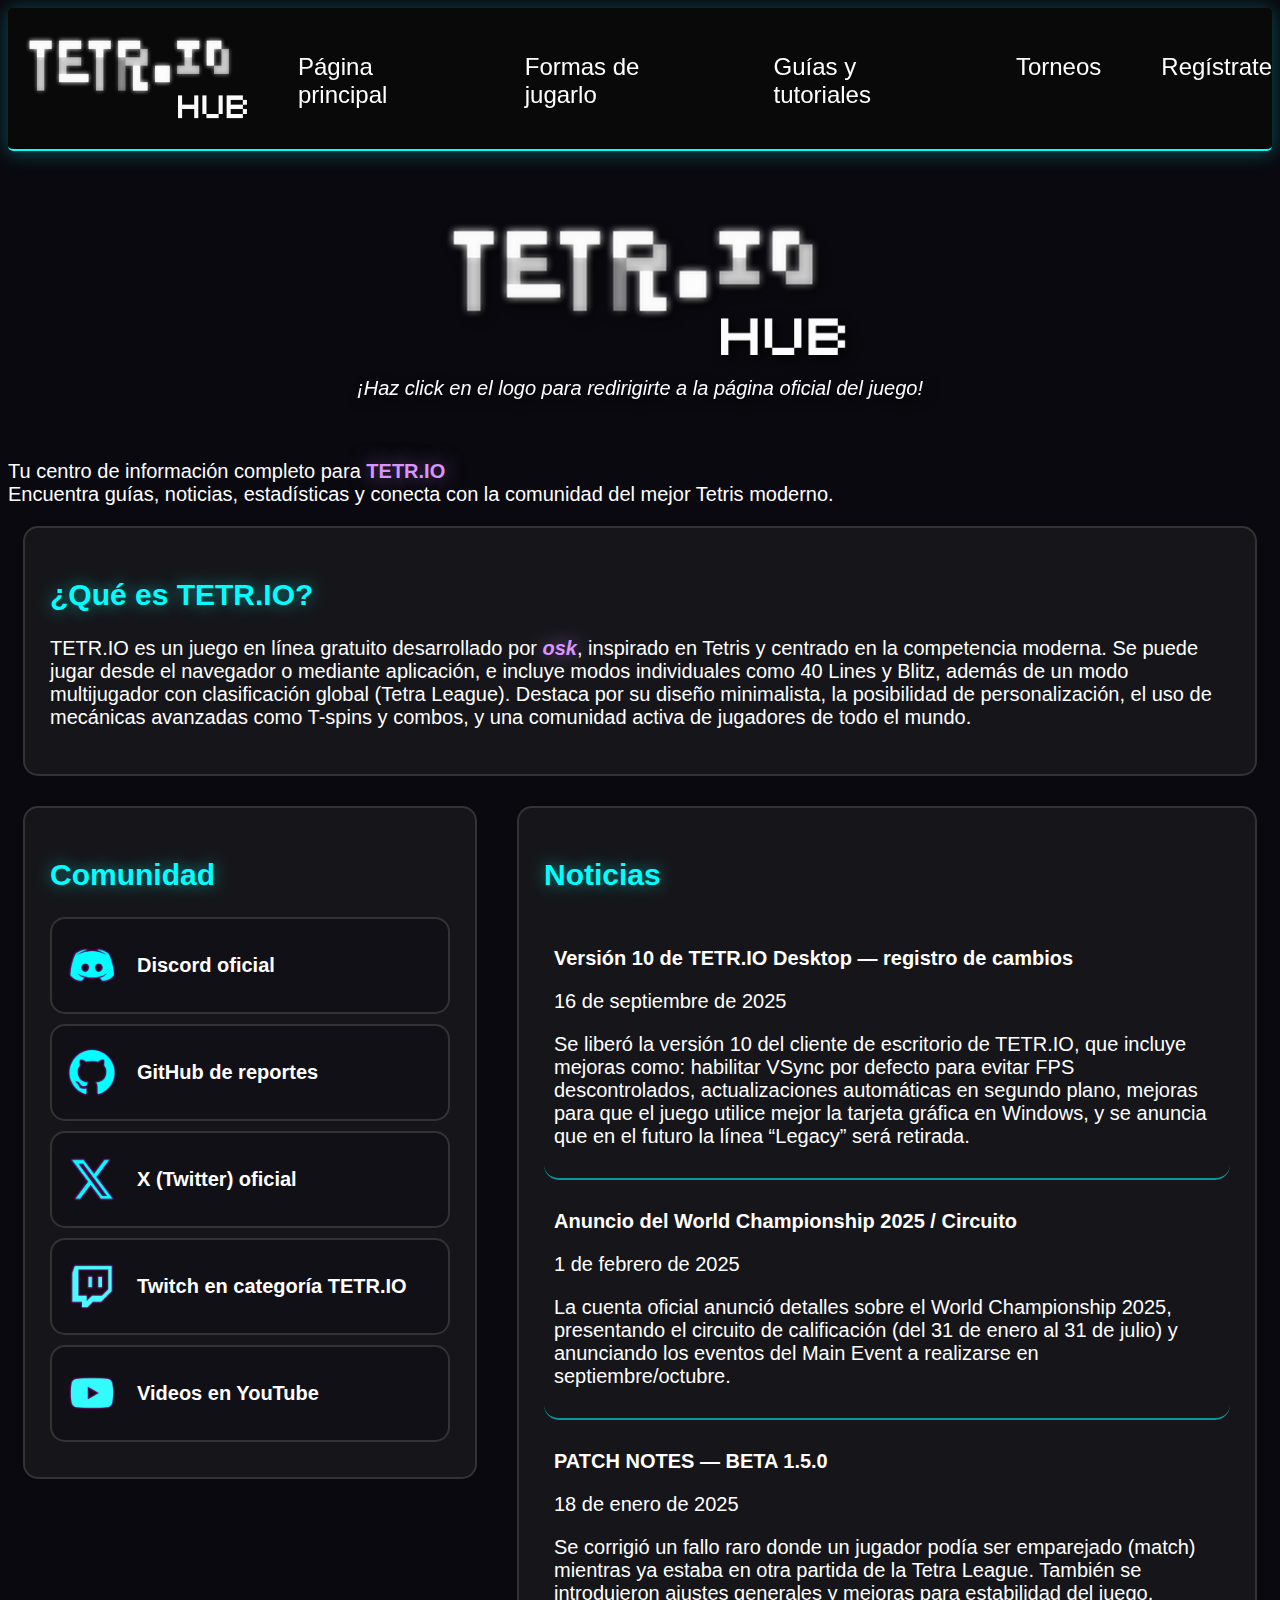
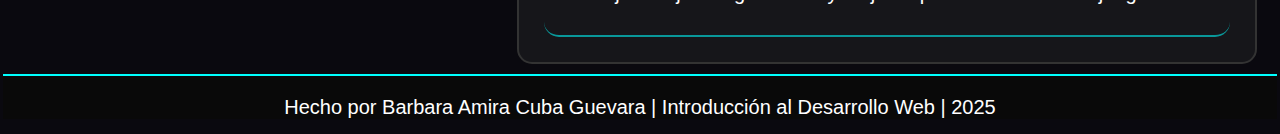
<file: index.html>
<!DOCTYPE html>
<head>
    <title>Tetr.io Hub</title>
    <link rel="stylesheet" href="styles.css">
    <link rel="stylesheet" href="fonts.css">
</head>
<body>
    <!-- Inicio de la página -->
    <header>
        <!-- Índice de la página -->
        <nav class = "nav">
            <img src="imgs/logo.png" alt="Logo de Tetr.io" width="250">
            <ul>
                <li><a href="index.html">Página principal</a></li>
                <li><a href="tiposJuego.html">Formas de jugarlo</a></li>
                <li><a href="guias.html">Guías y tutoriales</a></li>
                <li><a href="torneos.html">Torneos</a></li>
                <li><a href="registro.html">Regístrate</a></li>
            </ul>
        </nav> 
        <section class="tituloPrincipal">
            <figure id="logo">
                <a href="https://tetr.io" target="_blank"><img src="imgs/logo.png" alt="Logo de Tetr.io" width="450"></a>
                <figcaption><i>¡Haz click en el logo para redirigirte a la página oficial del juego!</i></figcaption>
            </figure>
            <p>Tu centro de información completo para <strong>TETR.IO</strong><br> Encuentra guías, noticias, estadísticas y conecta con la comunidad del mejor Tetris moderno.</p>
        </section>
    </header>
    <main>
        <article id="concepto">
            <h2>¿Qué es TETR.IO?</h2>
            <p>TETR.IO es un juego en línea gratuito desarrollado por <em><a href="https://osk.sh" class="strongLink"><strong>osk</strong></a></em>, inspirado en Tetris y centrado en la competencia moderna. Se puede jugar desde el navegador o mediante aplicación, e incluye modos individuales como 40 Lines y Blitz, además de un modo multijugador con clasificación global (Tetra League). Destaca por su diseño minimalista, la posibilidad de personalización, el uso de mecánicas avanzadas como T-spins y combos, y una comunidad activa de jugadores de todo el mundo.</p>
        </article>
        <section class="fila">
            <article class="contenedor">
                <h2>Comunidad</h2>
                <a href="https://discord.com/invite/tetrio"><div class="redSocial">
                    <img src="imgs/redes_logos/discord.png" alt="Logo de Discord" class="logos">
                    <h3>Discord oficial</h3>
                </div></a>
                <a href="https://github.com/tetrio/issues"><div class="redSocial">
                    <img src="imgs/redes_logos/github.png" alt="Logo de GitHub" class="logos">
                    <h3>GitHub de reportes</h3>
                </div></a>
                <a href="https://x.com/tetriogame"><div class="redSocial">
                    <img src="imgs/redes_logos/x.png" alt="Logo de X" class="logos">
                    <h3>X (Twitter) oficial</h3>
                </div></a>
                <a href="https://www.twitch.tv/directory/category/tetr-io"><div class="redSocial">
                    <img src="imgs/redes_logos/twitch.png" alt="Logo de Twitch" class="logos">
                    <h3>Twitch en categoría TETR.IO</h3>
                </div></a>
                <a href="https://m.youtube.com/results?sp=mAEA&search_query=Tetr.io"><div class="redSocial">
                    <img src="imgs/redes_logos/youtube.png" alt="Logo de YouTube" class="logos">
                    <h3>Videos en YouTube</h3>
                </div></a>
            </article>
            <article class="contenedor">
                <h2>Noticias</h2>
                <div class="noticias">
                    <h3>Versión 10 de TETR.IO Desktop — registro de cambios</h3>
                    <time>16 de septiembre de 2025</time>
                    <p>Se liberó la versión 10 del cliente de escritorio de TETR.IO, que incluye mejoras como: habilitar VSync por defecto para evitar FPS descontrolados, actualizaciones automáticas en segundo plano, mejoras para que el juego utilice mejor la tarjeta gráfica en Windows, y se anuncia que en el futuro la línea “Legacy” será retirada.</p>
                </div>
                <div class="noticias">
                    <h3>Anuncio del World Championship 2025 / Circuito</h3>
                    <time>1 de febrero de 2025</time>
                    <p>La cuenta oficial anunció detalles sobre el World Championship 2025, presentando el circuito de calificación (del 31 de enero al 31 de julio) y anunciando los eventos del Main Event a realizarse en septiembre/octubre.</p>
                </div>
                <div class="noticias">
                    <h3>PATCH NOTES — BETA 1.5.0</h3>
                    <time>18 de enero de 2025</time>
                    <p>Se corrigió un fallo raro donde un jugador podía ser emparejado (match) mientras ya estaba en otra partida de la Tetra League. También se introdujeron ajustes generales y mejoras para estabilidad del juego.</p>
                </div>
            </article>
        </section>
    </main>
    <!-- Pie de página -->
    <footer>
        <p>Hecho por Barbara Amira Cuba Guevara | Introducción al Desarrollo Web | 2025</p>
    </footer>
</body>
</html>
</file>
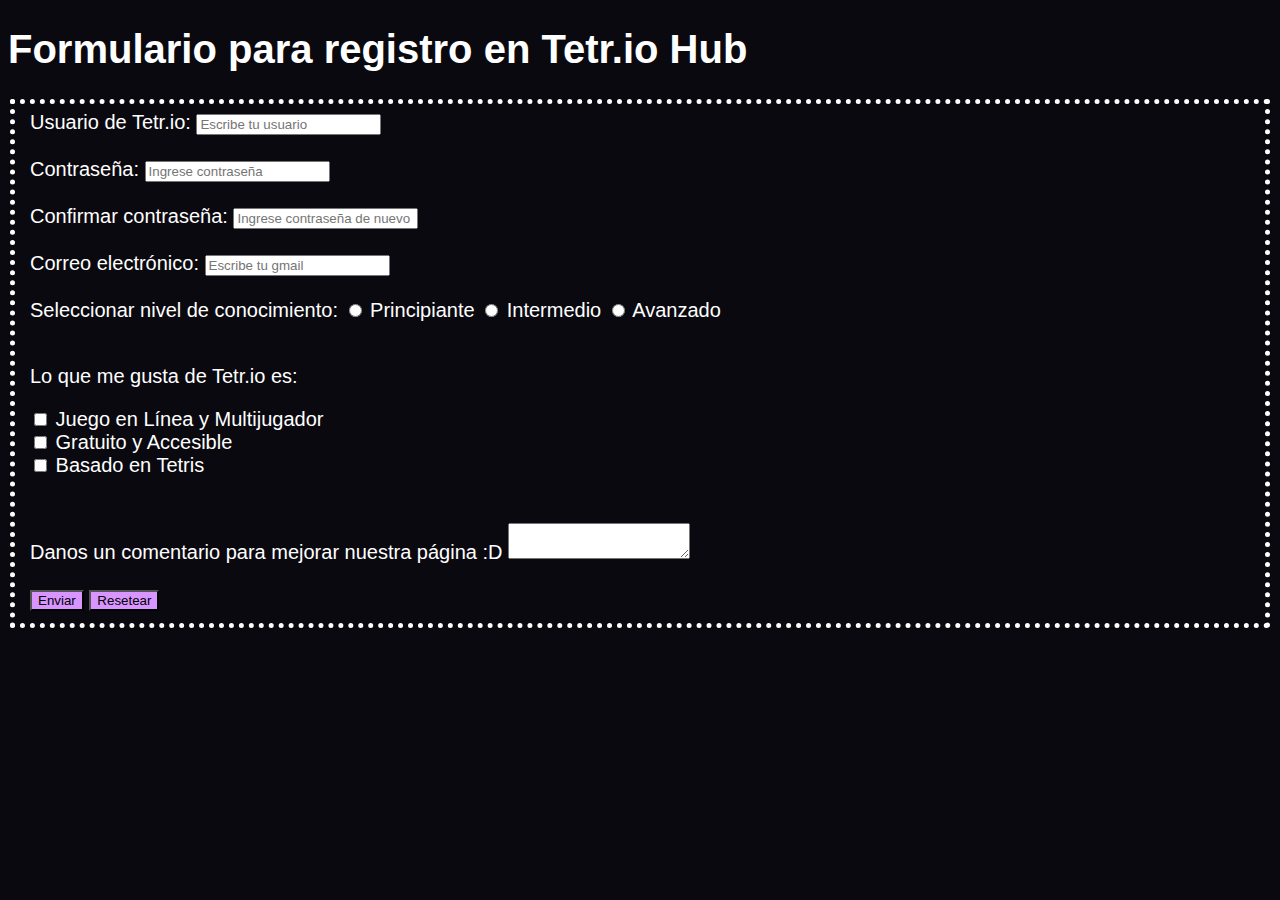
<file: registro.html>
<!DOCTYPE html>
<html lang="es">
<head>
    <meta charset="UTF-8">
    <meta name="viewport" content="width=device-width, initial-scale=1.0">
    <title>Registro</title>
    <link rel="stylesheet" href="styles.css">
</head>
<body>
    <!-- Creamos la cabecera de la página -->
    <header>
        <h1>Formulario para registro en Tetr.io Hub</h1>
    </header>

    <!-- Creamos el formulario de registro -->
    <form action="#" method="post">
        <fieldset class="bordeada">
            <!-- Creamos el campo de registro de nombre -->
            <label for="usuario">Usuario de Tetr.io:</label>
            <input type="text" id="usuario" name="usuario" placeholder="Escribe tu usuario" required>
            <br><br>

            <!-- Creamos el campo para la contraseña -->
            <label for="clave">Contraseña:</label>
            <input type="password" id="clave" name="clave" pattern=".{6,12}" placeholder="Ingrese contraseña">
            <br><br>

            <!-- Creamos el campo para validar la contraseña -->
            <label for="confirmarClave">Confirmar contraseña:</label>
            <input type="password" id="confirmarClave" name="confirmarClave" pattern=".{6,12}" placeholder="Ingrese contraseña de nuevo">
            <br><br>

            <!-- Creamos el campo de registro de gmail -->
            <label for="correo">Correo electrónico:</label>
            <input type="email" id="correo" name="correo" placeholder="Escribe tu gmail" required>
            <br><br>

            <!-- Creamos el selector de modalidad -->
             <label id="nivel">Seleccionar nivel de conocimiento:</label>
             <input type="radio" id="principiante" name="nivel" value="principiante">
             <label>Principiante</label>
             <input type="radio" id="intermedio" name="nivel" value="intermedio">
             <label>Intermedio</label>
             <input type="radio" id="avanzado" name="nivel" value="avanzado">
             <label>Avanzado</label>
             <br><br>

            <!-- Creamos el selector de gustos de Tetr.io -->
            <p id="horarios">Lo que me gusta de Tetr.io es:</p>
            <label>
            <input type="checkbox" name="gustos[]" value="tipoJuego">
            Juego en Línea y Multijugador</label><br>
            <label><input type="checkbox" name="gustos[]" value="gratuito">
            Gratuito y Accesible</label><br>
            <label><input type="checkbox" name="gustos[]" value="tetris">
            Basado en Tetris</label><br>
            <br><br>

            <!-- Creamos la sección para colocar comentario -->
            <label for="comentario">Danos un comentario para mejorar nuestra página :D</label>
            <textarea id="comentario" name="comentario"></textarea>
            <br><br>

            <!-- Creamos el botón para suscribirse y reestablecer -->
            <button type="submit">Enviar</button>
            <button type="submit">Resetear</button>
        </fieldset>
    </form>
</body>
</html>
</file>
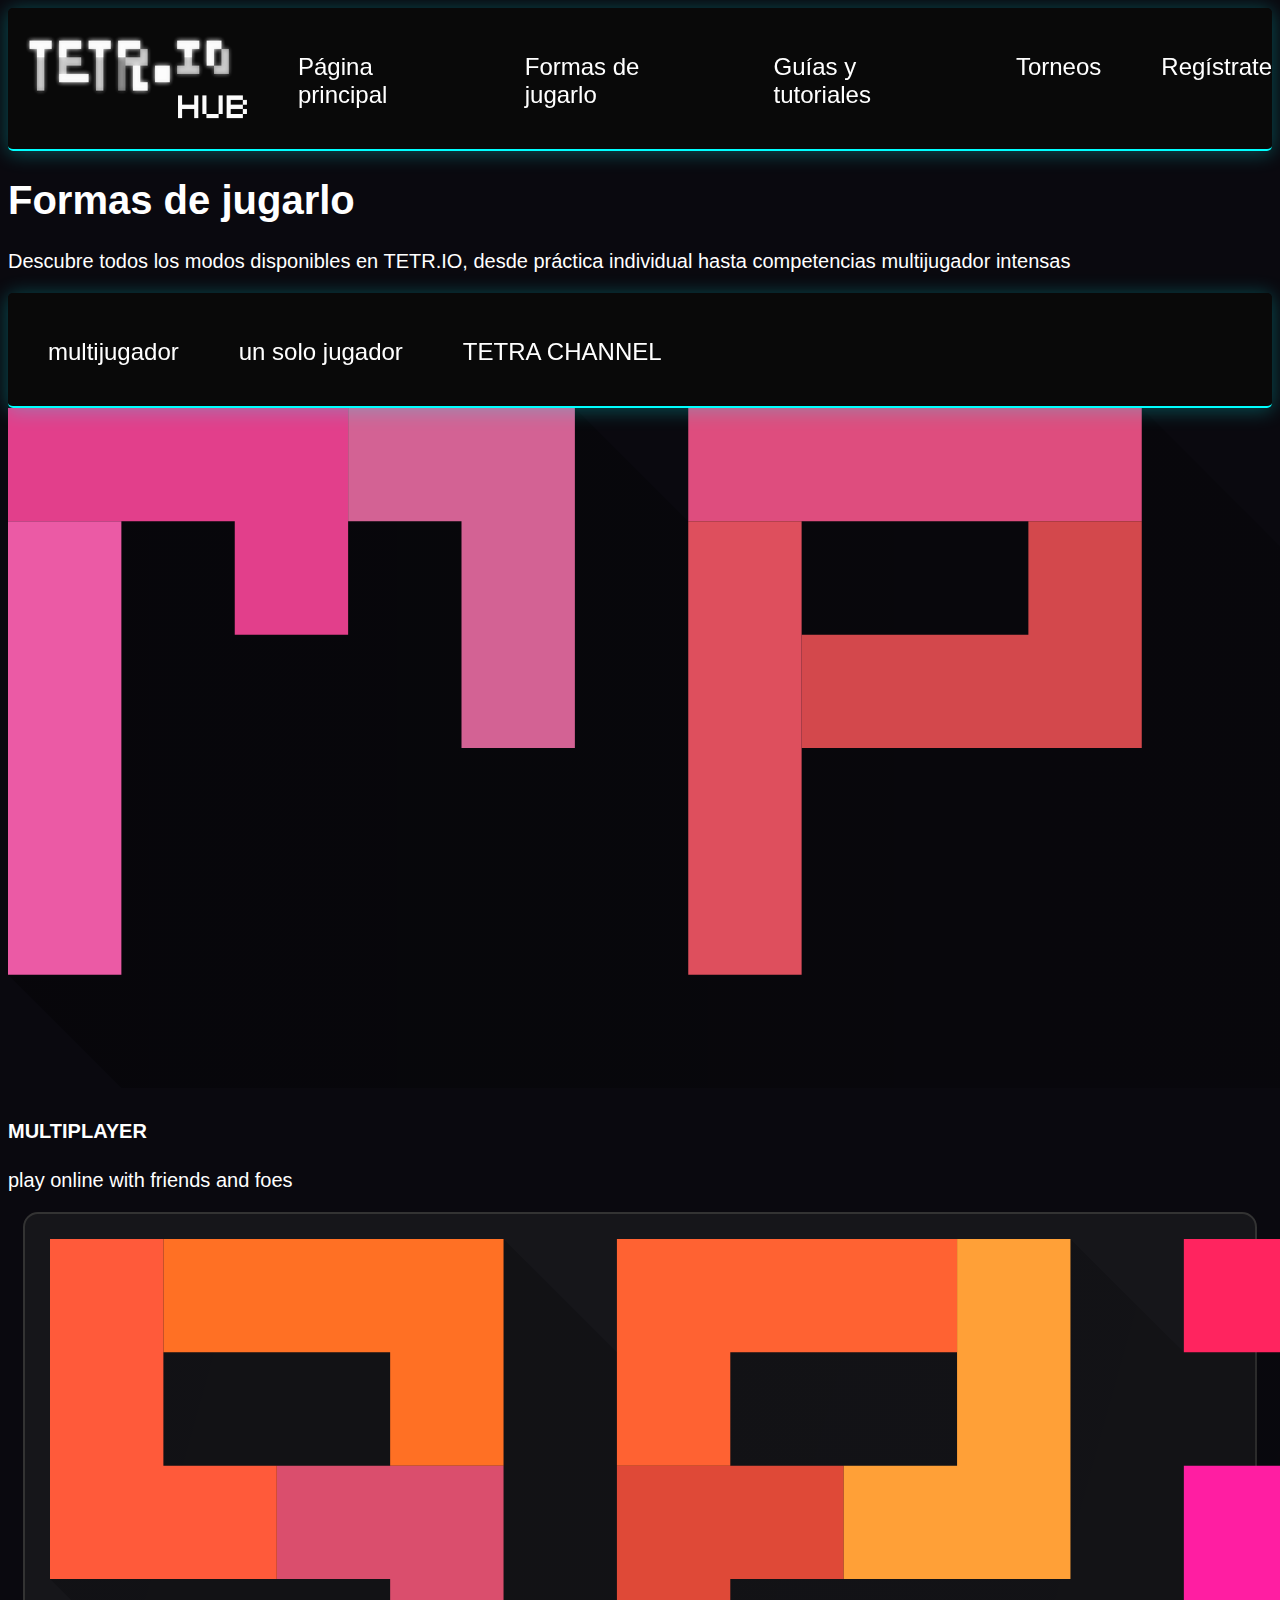
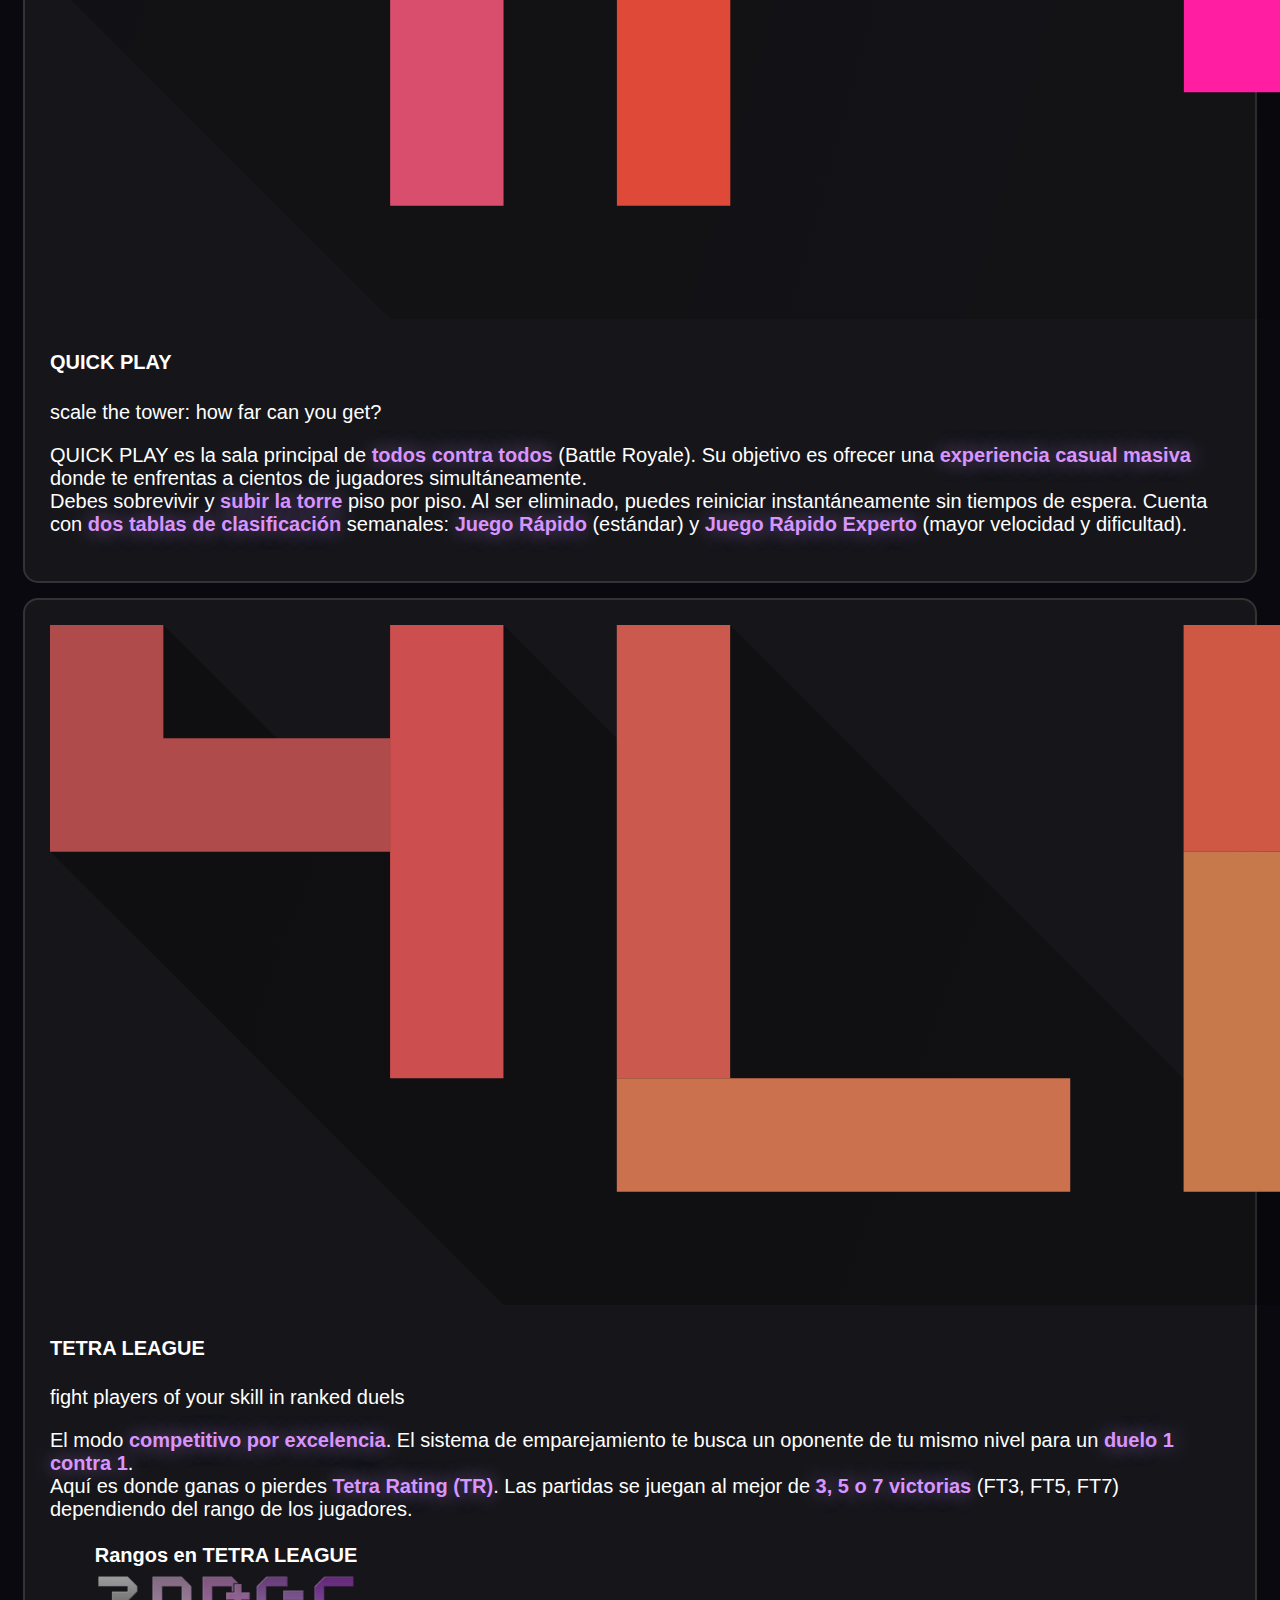
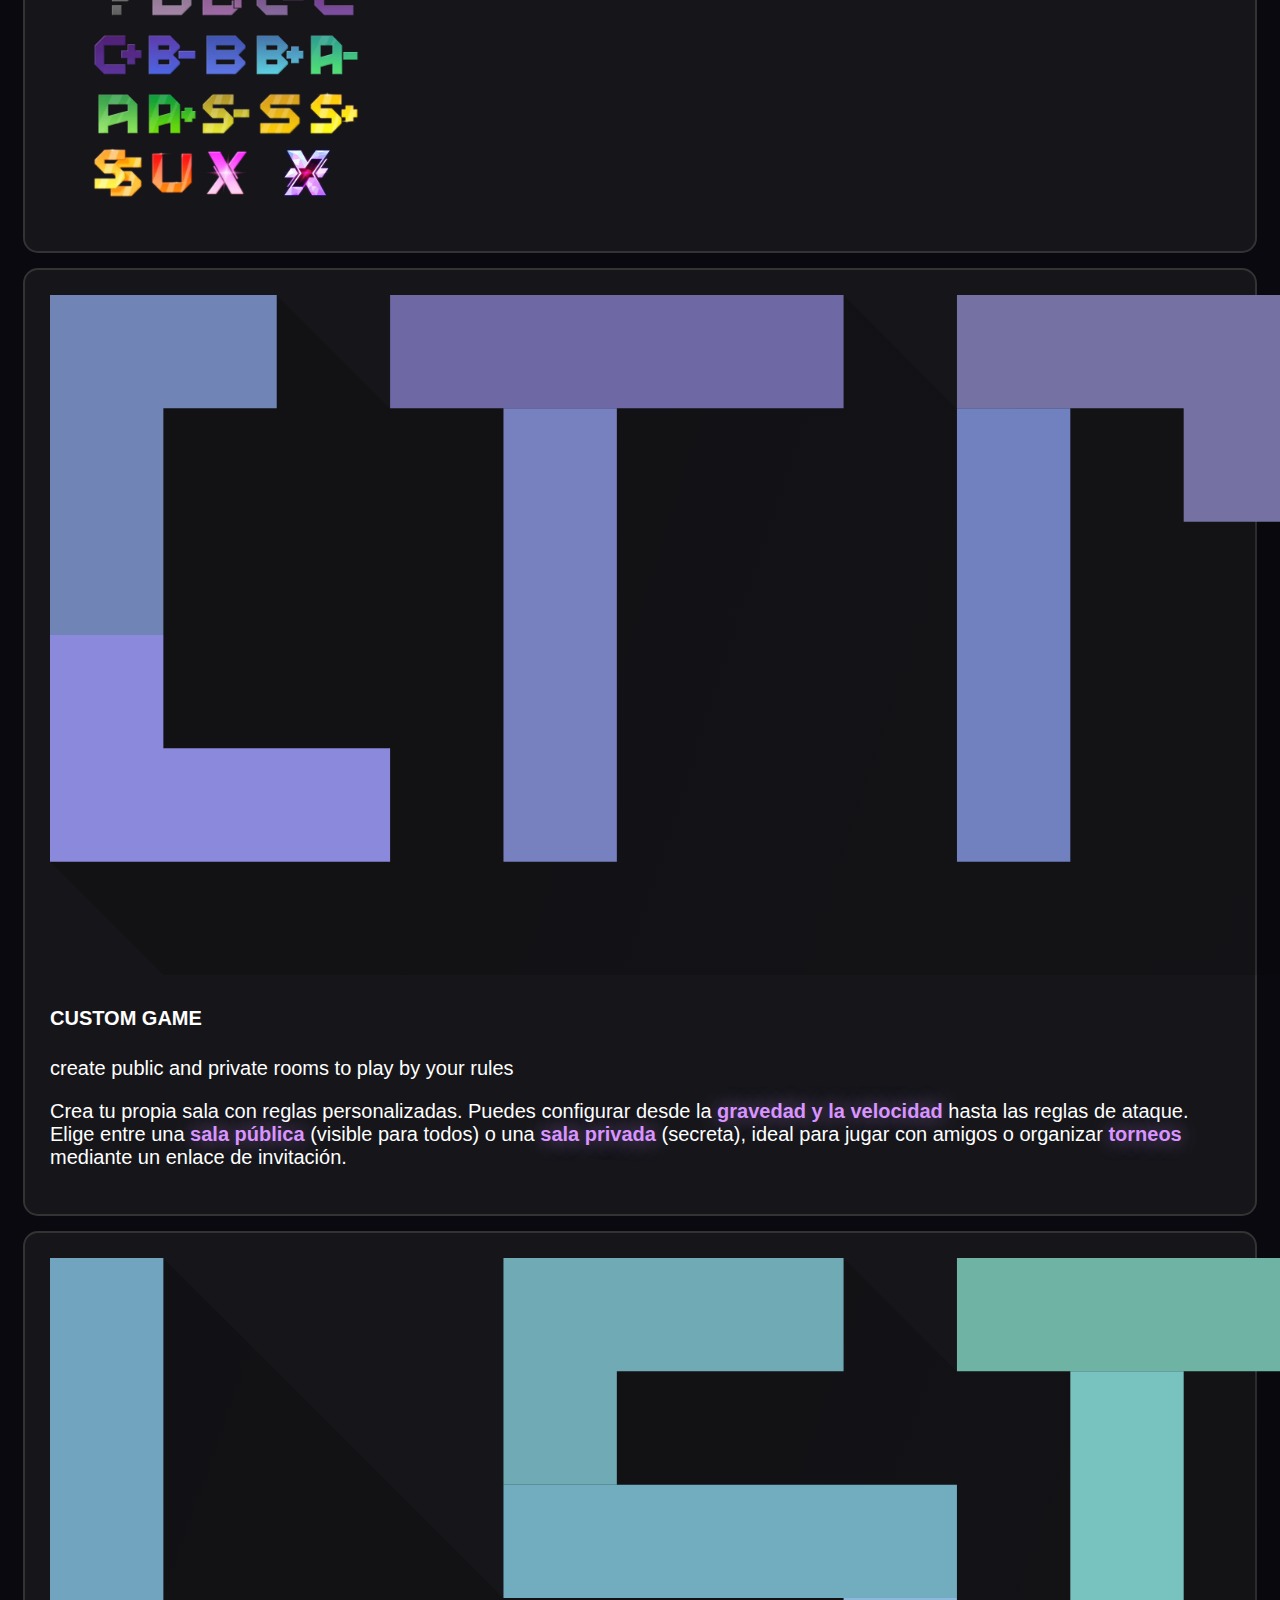
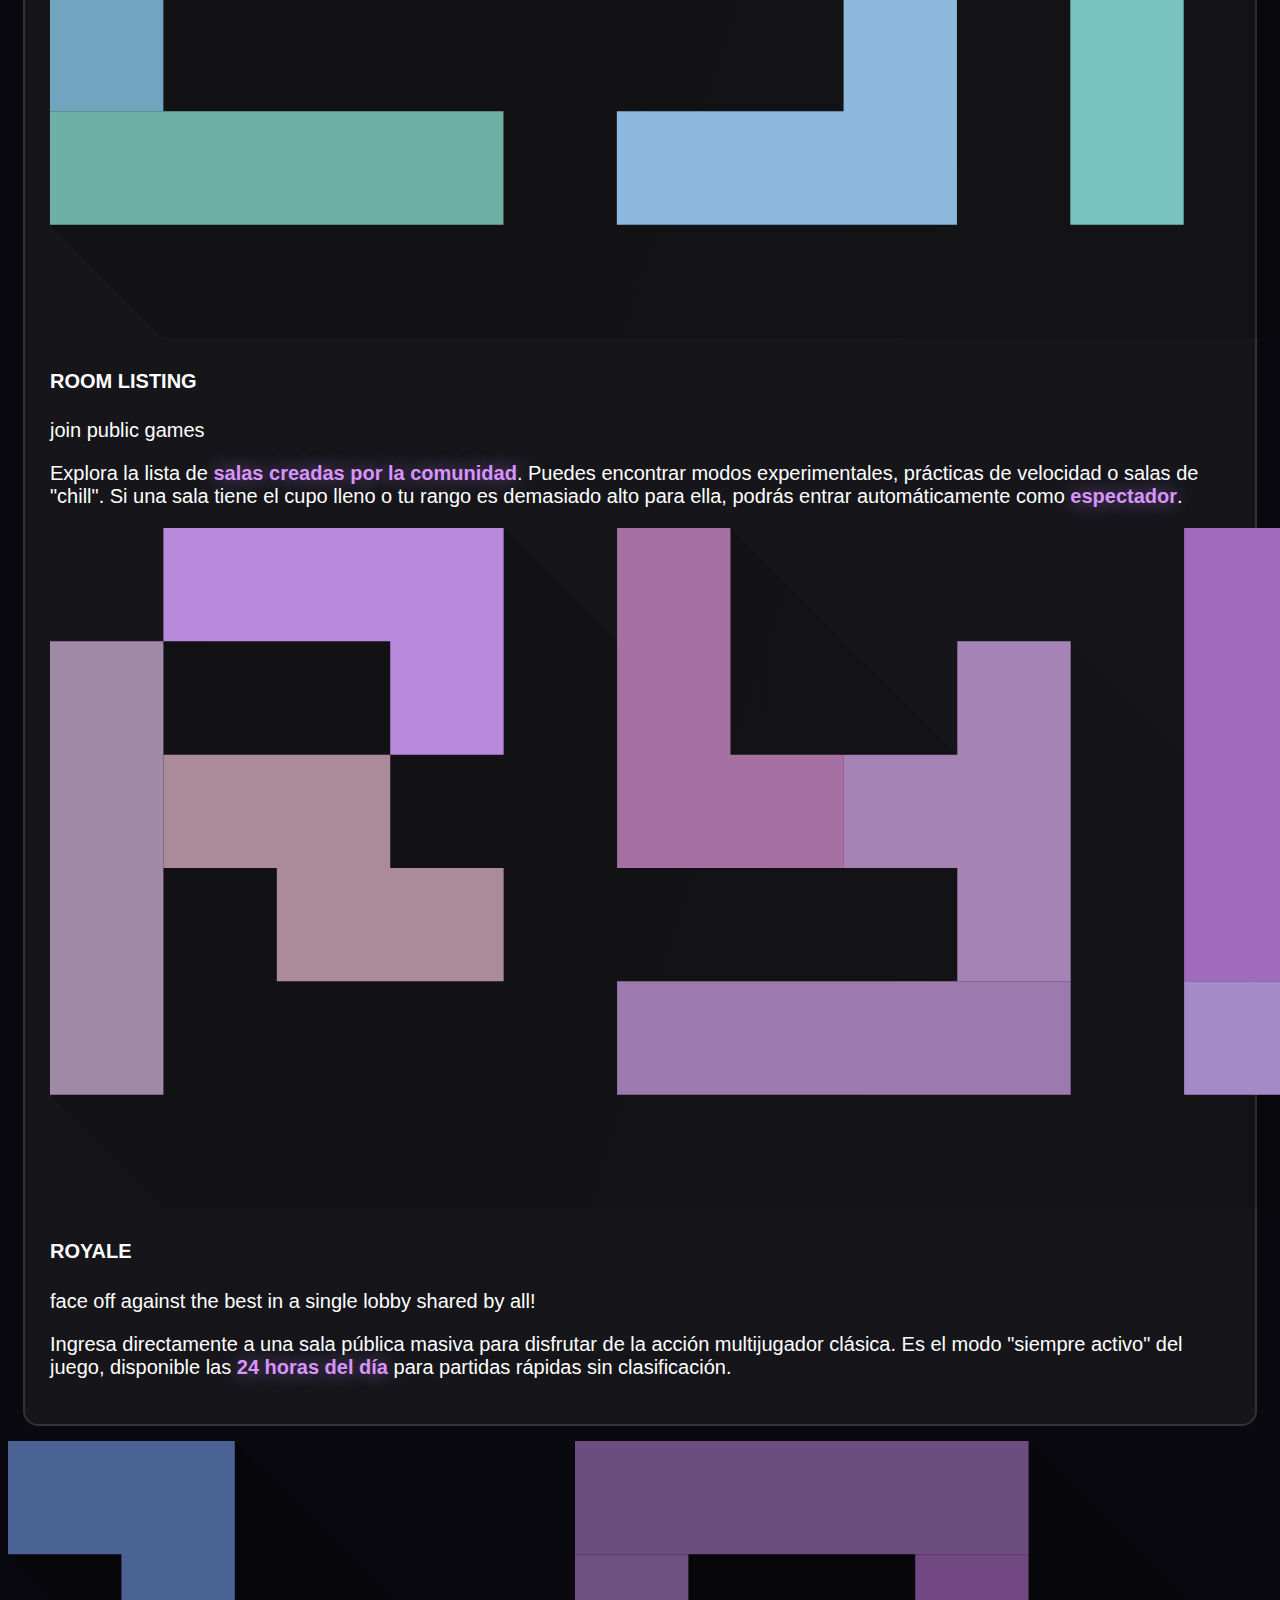
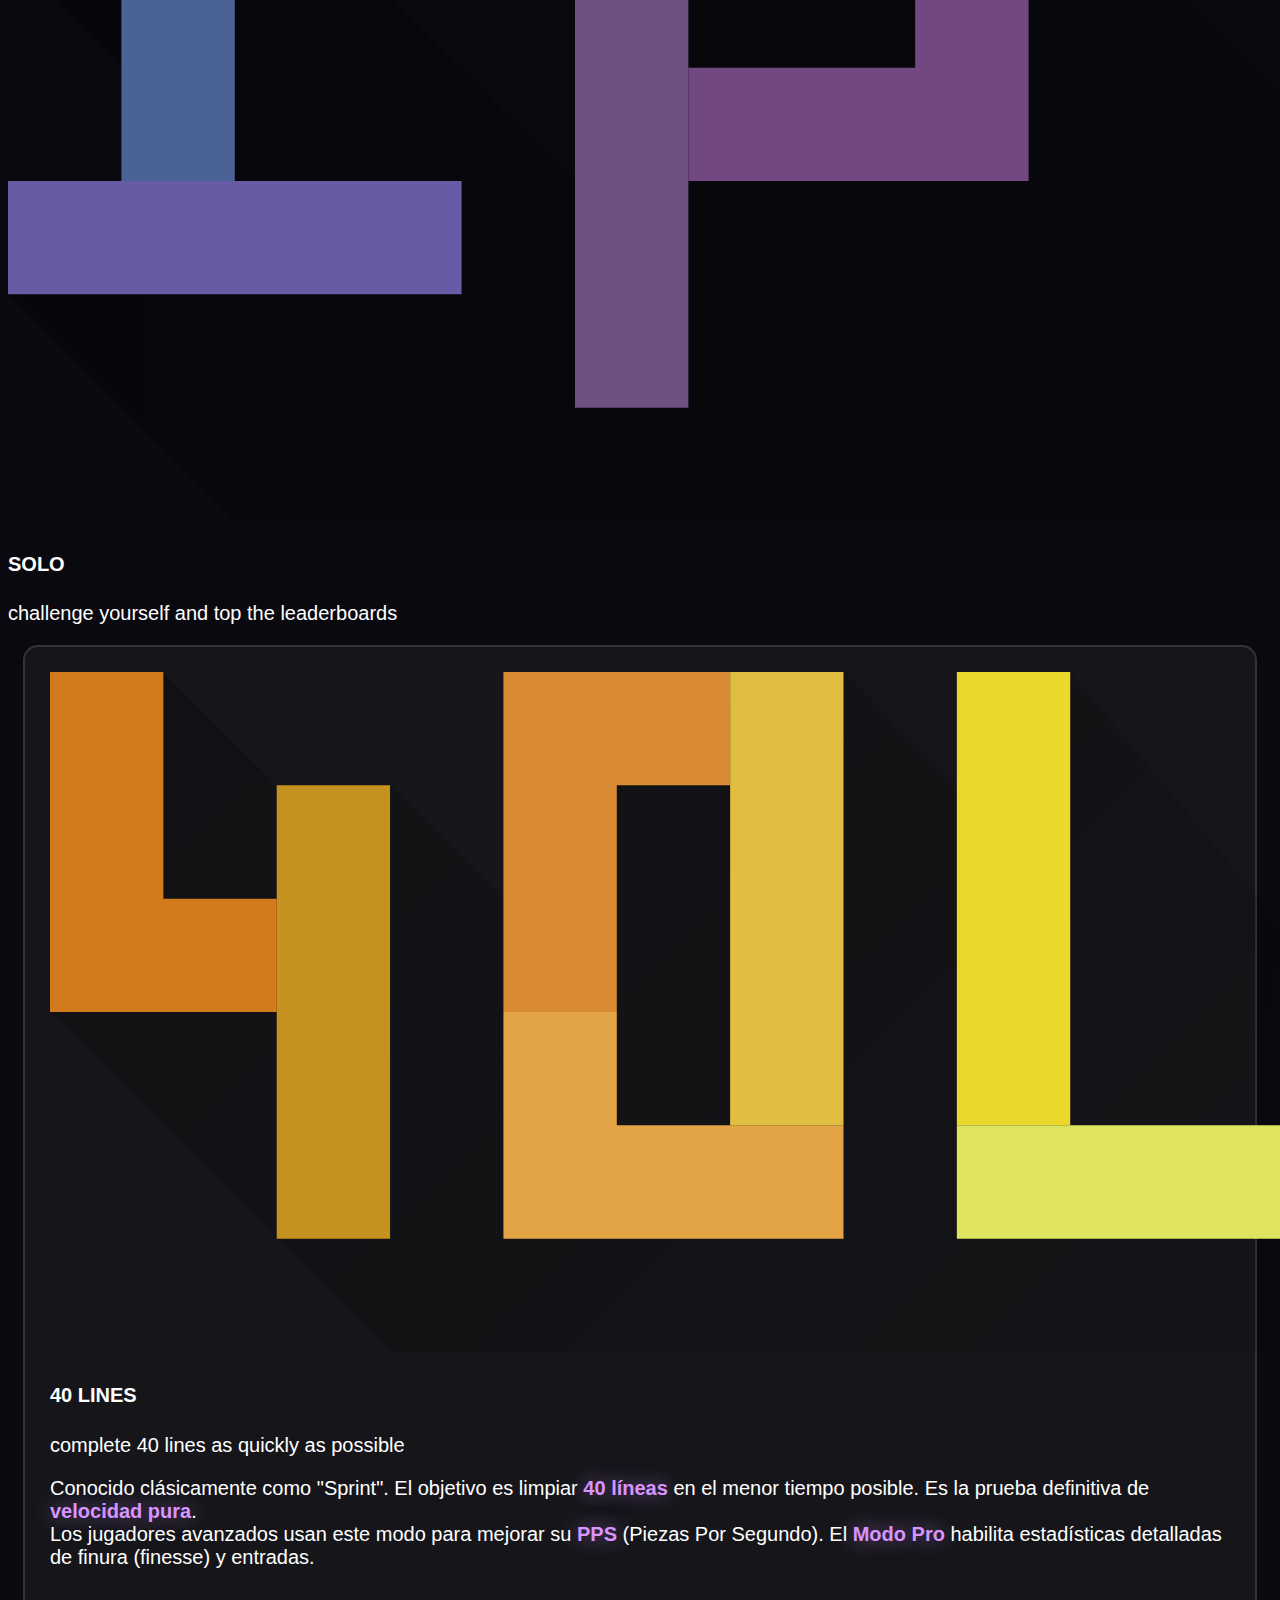
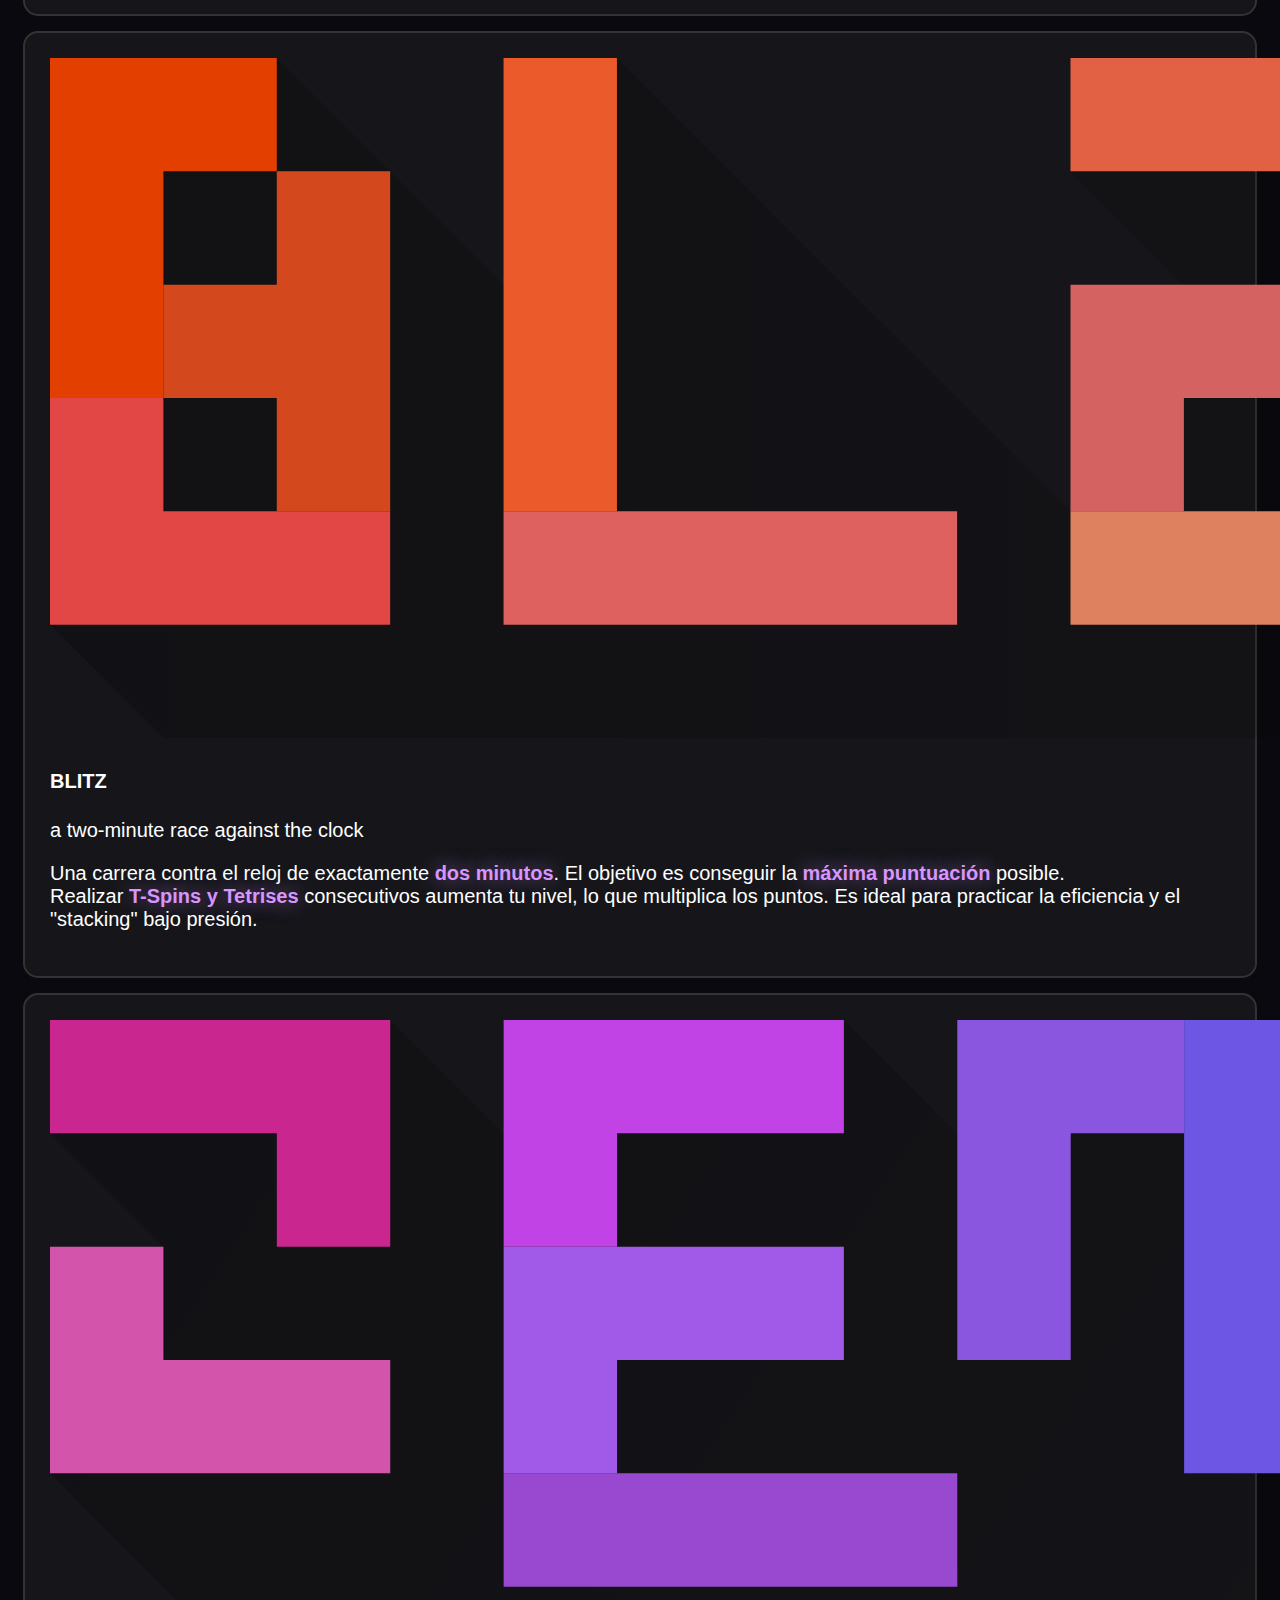
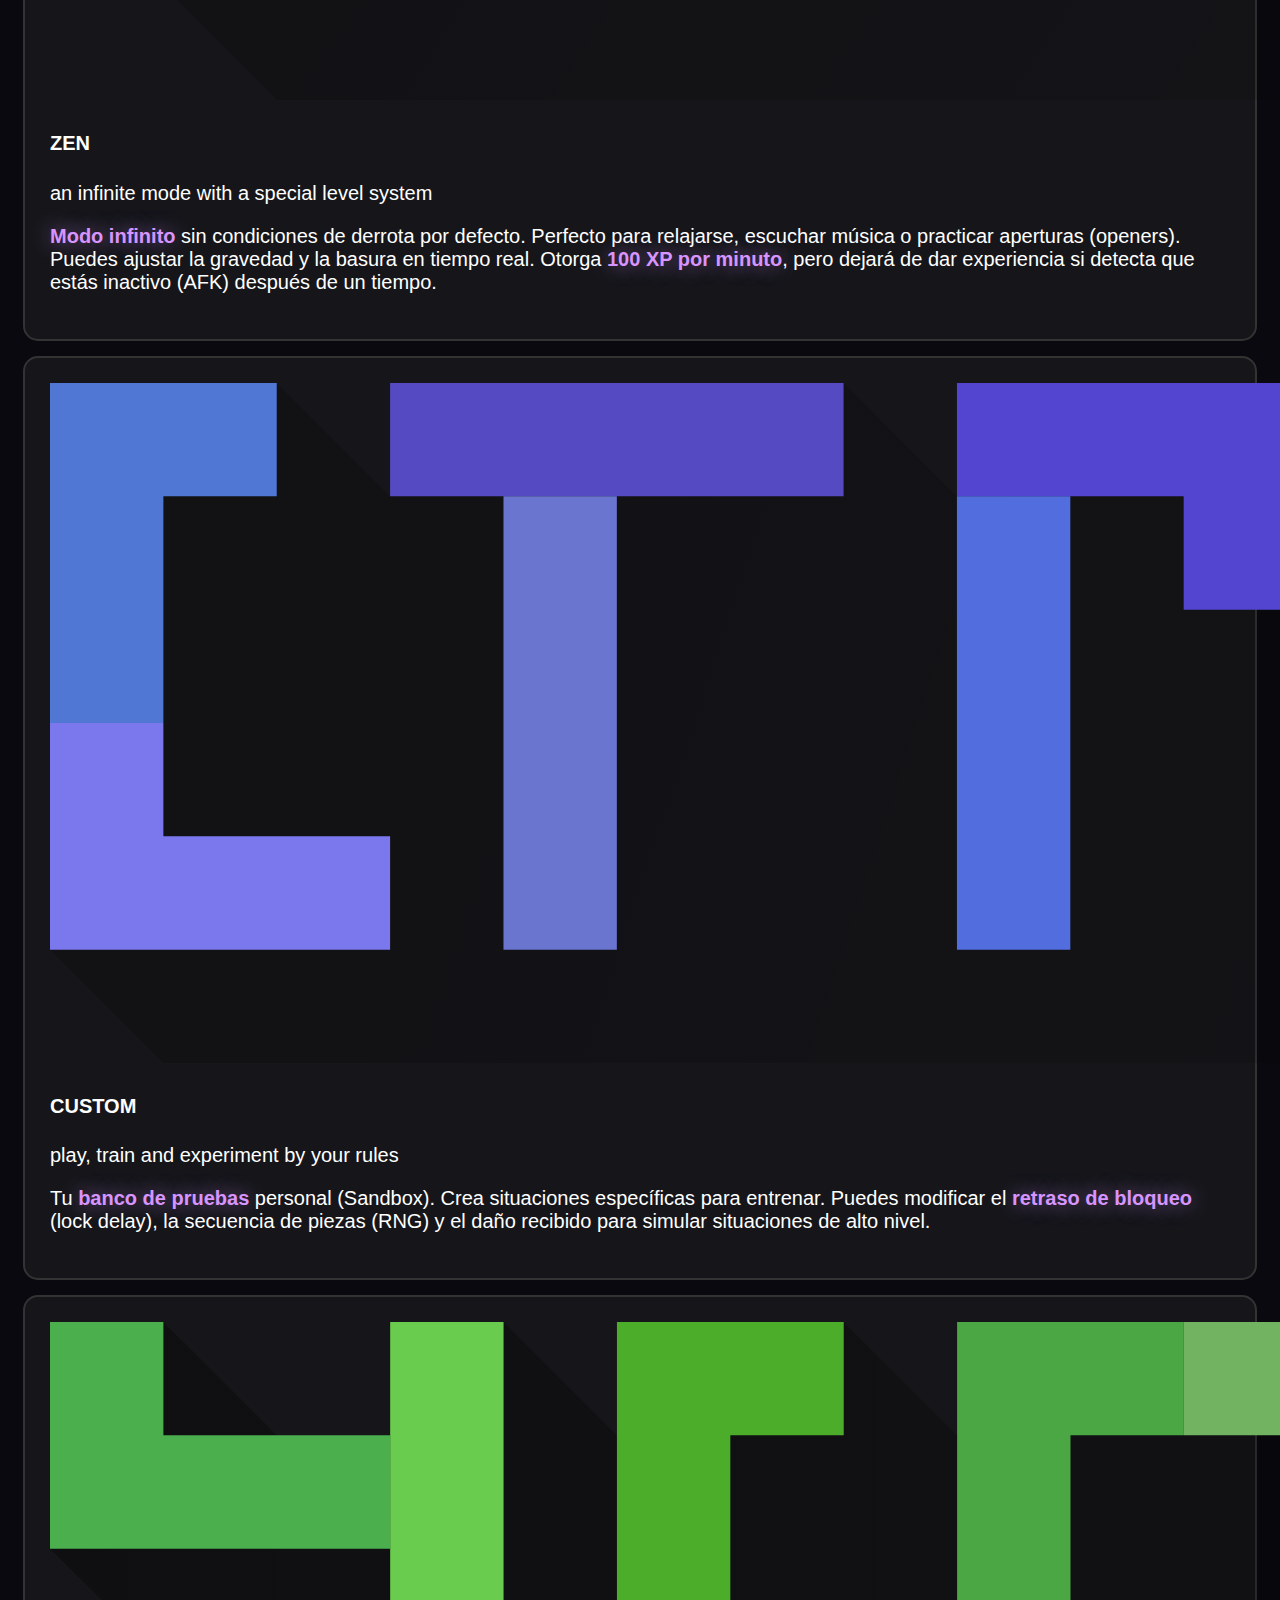
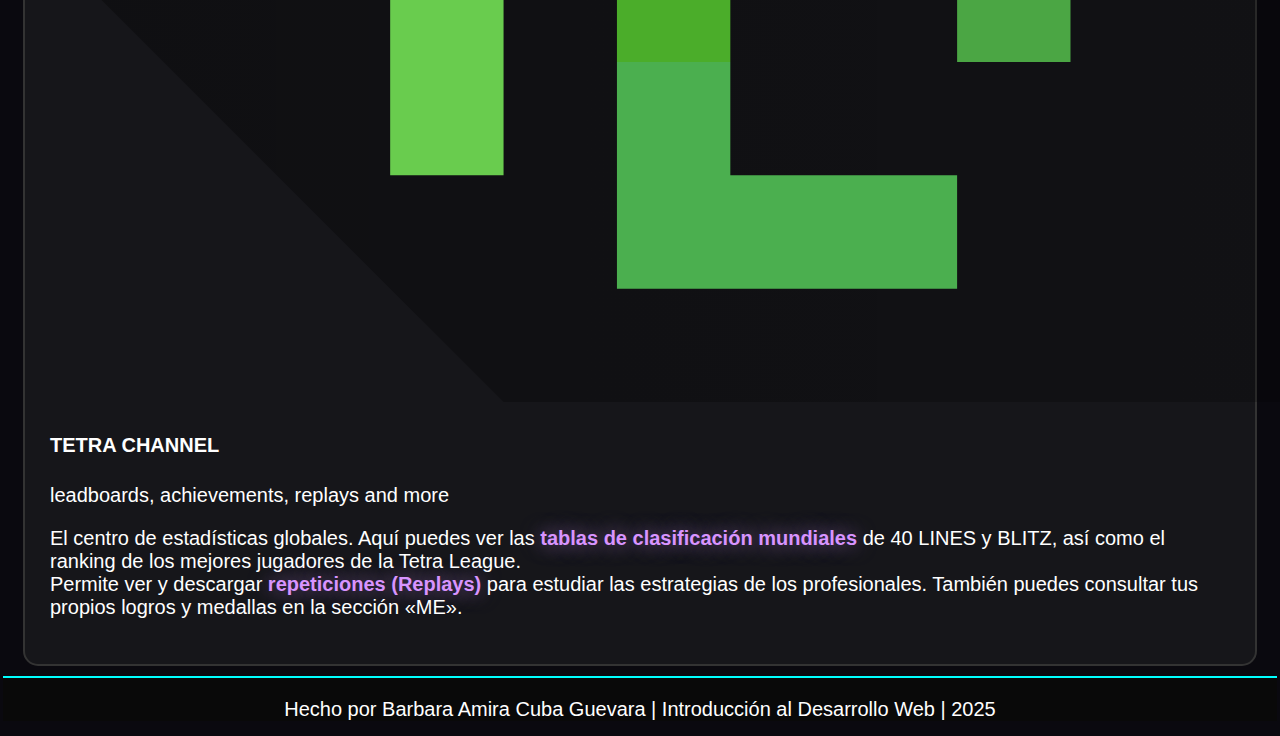
<file: tiposJuego.html>
<!DOCTYPE html>
<html lang="en">
<head>
    <meta charset="UTF-8">
    <meta name="viewport" content="width=device-width, initial-scale=1.0">
    <title>Formas de jugarlo</title>
    <link rel="stylesheet" href="styles.css">
    <link rel="stylesheet" href="fonts.css">
</head>
<body>
    <header>
        <!-- Índice de la página -->
            <nav class = "nav">
                <img src="imgs/logo.png" alt="Logo de Tetr.io" width="250">
                <ul>
                    <li><a href="index.html">Página principal</a></li>
                    <li><a href="tiposJuego.html">Formas de jugarlo</a></li>
                    <li><a href="guias.html">Guías y tutoriales</a></li>
                    <li><a href="torneos.html">Torneos</a></li>
                    <li><a href="registro.html">Regístrate</a></li>
                </ul>
            </nav>
            <section class="tituloPrincipal">
                <h1>Formas de jugarlo</h1>
                <p>Descubre todos los modos disponibles en TETR.IO, desde práctica individual hasta competencias multijugador intensas</p>
            </section>
    </header>
    <!-- Navegador único dentro de la página -->
    <nav class="nav_botones">
        <ul>
            <li><a href="#multijugador" class = "link_nav_botones">multijugador</a></li>
            <li><a href="#unJugador" class = "link_nav_botones">un solo jugador</a></li>
            <li><a href="#tetraChannel" class = "link_nav_botones">TETRA CHANNEL</a></li>
        </ul>
    </nav>
        <!-- Sección de nivel 2 -->
    <section>
        <!-- Subsección de nivel 3 -->
        <div class = "banner" id="multijugador">
            <img src="imgs/tipos_juegos_logos/mp_logo.svg" alt="Logo de multijugador">
            <div>
                <h4>MULTIPLAYER</h4>
                <p>play online with friends and foes</p>
            </div>
        </div>

        <article>   
        <!-- Subsección de nivel 4 -->
        <div class = "banner" id = "quickPlay">
            <img src="imgs/tipos_juegos_logos/quickPlay_logo.svg" alt="Logo de Quick Play">
            <div>
                <h4 id="quickPlay">QUICK PLAY</h4>
                <p>scale the tower: how far can you get?</p>
            </div>
        </div>
            <p>QUICK PLAY es la sala principal de <strong>todos contra todos</strong> (Battle Royale). Su objetivo es ofrecer una <strong>experiencia casual masiva</strong> donde te enfrentas a cientos de jugadores simultáneamente. <br>Debes sobrevivir y <strong>subir la torre</strong> piso por piso. Al ser eliminado, puedes reiniciar instantáneamente sin tiempos de espera. Cuenta con <strong>dos tablas de clasificación</strong> semanales: <strong>Juego Rápido</strong> (estándar) y <strong>Juego Rápido Experto</strong> (mayor velocidad y dificultad).</p>
        </article>    

        <article>
            <!-- Subsección de nivel 4 -->
            <div class = "banner" id = "tetraLeague">
                <img src="imgs/tipos_juegos_logos/tetraLeague_logo.svg" alt="Logo de Quick Play">
                <div>    
                    <h4>TETRA LEAGUE</h4>
                    <p>fight players of your skill in ranked duels</p>
                </div>
            </div>
            <p>El modo <strong>competitivo por excelencia</strong>. El sistema de emparejamiento te busca un oponente de tu mismo nivel para un <strong>duelo 1 contra 1</strong>. <br> Aquí es donde ganas o pierdes <strong>Tetra Rating (TR)</strong>. Las partidas se juegan al mejor de <strong>3, 5 o 7 victorias</strong> (FT3, FT5, FT7) dependiendo del rango de los jugadores.</p>
                <figure>
                    <table>
                        <th colspan="5">Rangos en TETRA LEAGUE</th>
                        <tr>
                            <td><img src="imgs/tipos_juegos_logos/tetra_logos/WORango_logo.webp" 
                                alt="Rango ?" width="50 px"></td>
                            <td><img src="imgs/tipos_juegos_logos/tetra_logos/D_logo.webp" 
                                alt="Rango D" width="50 px"></td>
                            <td><img src="imgs/tipos_juegos_logos/tetra_logos/D+_logo.webp"
                                alt="Rango D+" width="50 px"></td>
                            <td><img src="imgs/tipos_juegos_logos/tetra_logos/C-_logo.webp"
                                alt="Rango C-" width="50 px"></td>
                            <td><img src="imgs/tipos_juegos_logos/tetra_logos/C_logo.webp"
                                alt="Ranco C" width="50 px"></td>
                        </tr>
                        <tr>
                            <td><img src="imgs/tipos_juegos_logos/tetra_logos/C+_logo.webp"
                                alt="Rango C+" width="50 px"></td>
                            <td><img src="imgs/tipos_juegos_logos/tetra_logos/B-_logo.webp"
                                alt="Rango B-" width="50 px"></td>
                            <td><img src="imgs/tipos_juegos_logos/tetra_logos/B_logo.webp"
                                alt="Rango B" width="50 px"></td>
                            <td><img src="imgs/tipos_juegos_logos/tetra_logos/B+_logo.webp"
                                alt="Rango B+" width="50 px"></td>
                            <td><img src="imgs/tipos_juegos_logos/tetra_logos/A-_logo.webp"
                                alt="Rango A-" width="50 px"></td>
                        </tr>
                        <tr>
                            <td><img src="imgs/tipos_juegos_logos/tetra_logos/A_logo.webp"
                                alt="Rango A" width="50 px"></td>
                            <td><img src="imgs/tipos_juegos_logos/tetra_logos/A+_logo.webp"
                                alt="Rango A+" width="50 px"></td>
                            <td><img src="imgs/tipos_juegos_logos/tetra_logos/S-_logo.webp"
                                alt="Rango S-" width="50 px"></td>
                            <td><img src="imgs/tipos_juegos_logos/tetra_logos/S_logo.webp"
                                alt="Rango S" width="50 px"></td>
                            <td><img src="imgs/tipos_juegos_logos/tetra_logos/S+_logo.webp"
                                alt="Rango S+" width="50 px"></td>
                        </tr>
                        <tr>
                            <td><img src="imgs/tipos_juegos_logos/tetra_logos/SS_logo.webp"
                                alt="Rango SS" width="50 px"></td>
                            <td><img src="imgs/tipos_juegos_logos/tetra_logos/U_logo.webp"
                                alt="Rango U" width="50 px"></td>
                            <td><img src="imgs/tipos_juegos_logos/tetra_logos/X_logo.webp"
                                alt="Rango X" width="50 px"></td>
                            <td colspan="2"><img src="imgs/tipos_juegos_logos/tetra_logos/X+_logo.webp"
                                alt="Rango X+" width="50 px"></td>
                        </tr>
                    </table>
                </figure>
        </article>

        <article>
            <!-- Subsección de nivel 4 -->
            <div class = "banner" id = "salasPersonales">
                <img src="imgs/tipos_juegos_logos/custom_logo.svg" alt="Logo de Custom Solo">
                <div>
                    <h4>CUSTOM GAME</h4>
                    <p>create public and private rooms to play by your rules</p>
                </div>
            </div>
            <p>Crea tu propia sala con reglas personalizadas. Puedes configurar desde la <strong>gravedad y la velocidad</strong> hasta las reglas de ataque. <br>Elige entre una <strong>sala pública</strong> (visible para todos) o una <strong>sala privada</strong> (secreta), ideal para jugar con amigos o organizar <strong>torneos</strong> mediante un enlace de invitación.</p>
        </article>

        <!-- Subsección de nivel 4 -->
        <article>
            <div class = "banner" id = "roomListing">
                <img src="imgs/tipos_juegos_logos/roomListing_logo.svg" alt="Logo de Custom Solo">
                <div>    
                    <h4>ROOM LISTING</h4>
                    <p>join public games</p>
                </div>
            </div>
            <p>Explora la lista de <strong>salas creadas por la comunidad</strong>. Puedes encontrar modos experimentales, prácticas de velocidad o salas de "chill". Si una sala tiene el cupo lleno o tu rango es demasiado alto para ella, podrás entrar automáticamente como <strong>espectador</strong>.</p>
            <div class = "banner" id = "royale">
                <img src="imgs/tipos_juegos_logos/royale_logo.svg" alt="Logo de Royale">
                <div>    
                    <h4>ROYALE</h4>
                    <p>face off against the best in a single lobby shared by all!</p>
                </div>
            </div>
                <p>Ingresa directamente a una sala pública masiva para disfrutar de la acción multijugador clásica. Es el modo "siempre activo" del juego, disponible las <strong>24 horas del día</strong> para partidas rápidas sin clasificación.</p> 
            </div>
        </article>

        <!-- Subsección de nivel 3 -->
        <div class = "banner" id="unJugador">
            <img src="imgs/tipos_juegos_logos/solo_Logo.svg" alt="Logo de Solo">
            <div>
                <h4>SOLO</h4>
                <p>challenge yourself and top the leaderboards</p>
            </div>
        </div>

        <article>    
            <!-- Subsección de nivel 4 -->
            <div class = "banner" id = "FortyLines">
                <img src="imgs/tipos_juegos_logos/40lines_logo.svg" alt="Logo de Solo">
                <div>    
                    <h4>40 LINES</h4>
                    <p>complete 40 lines as quickly as possible</p>
                </div>
            </div>
            <p>Conocido clásicamente como "Sprint". El objetivo es limpiar <strong>40 líneas</strong> en el menor tiempo posible. Es la prueba definitiva de <strong>velocidad pura</strong>.<br>Los jugadores avanzados usan este modo para mejorar su <strong>PPS</strong> (Piezas Por Segundo). El <strong>Modo Pro</strong> habilita estadísticas detalladas de finura (finesse) y entradas.</p>
        </article>

        <article>
            <!-- Subsección de nivel 4 -->
            <div class = "banner" id = "Blitz">
                <img src="imgs/tipos_juegos_logos/blitz_logo.svg" alt="Logo de Blitz">
                <div>
                    <h4>BLITZ</h4>
                    <p>a two-minute race against the clock</p>
                </div>
            </div>
            <p>Una carrera contra el reloj de exactamente <strong>dos minutos</strong>. El objetivo es conseguir la <strong>máxima puntuación</strong> posible. <br>Realizar <strong>T-Spins y Tetrises</strong> consecutivos aumenta tu nivel, lo que multiplica los puntos. Es ideal para practicar la eficiencia y el "stacking" bajo presión.
            </p>
        </article>

        <article>
            <!-- Subsección de nivel 4 -->
            <div class = "banner" id = "Zen">
                <img src="imgs/tipos_juegos_logos/zen_logo.svg" alt="Logo de Zen">
                <div>
                    <h4>ZEN</h4>
                    <p>an infinite mode with a special level system</p>
                </div>
            </div>
            <p><strong>Modo infinito</strong> sin condiciones de derrota por defecto. Perfecto para relajarse, escuchar música o practicar aperturas (openers). <br>Puedes ajustar la gravedad y la basura en tiempo real. Otorga <strong>100 XP por minuto</strong>, pero dejará de dar experiencia si detecta que estás inactivo (AFK) después de un tiempo.</p>
        </article>

        <article>
            <!-- Subsección de nivel 4 -->
            <div class = "banner" id = "Custom">
                <img src="imgs/tipos_juegos_logos/customSolo_logo.svg" alt="Logo de Custom Solo">
                <div>
                    <h4>CUSTOM</h4>
                    <p>play, train and experiment by your rules</p>
                </div>
            </div>
            <p>Tu <strong>banco de pruebas</strong> personal (Sandbox). Crea situaciones específicas para entrenar. Puedes modificar el <strong>retraso de bloqueo</strong> (lock delay), la secuencia de piezas (RNG) y el daño recibido para simular situaciones de alto nivel.</p>
        </article>
    </section>

    <section>
        <article>
            <!-- Subsección de nivel 2 -->    
            <div class = "banner" id = "tetraChannel">
                <img src="imgs/tipos_juegos_logos/tetraChanel_logo.svg" alt="Logo de Tetra Channel">
                <div>
                    <h4>TETRA CHANNEL</h4>
                    <p>leadboards, achievements, replays and more</p>
                </div> 
            </div>
            <p>El centro de estadísticas globales. Aquí puedes ver las <strong>tablas de clasificación mundiales</strong> de 40 LINES y BLITZ, así como el ranking de los mejores jugadores de la Tetra League. <br>Permite ver y descargar <strong>repeticiones (Replays)</strong> para estudiar las estrategias de los profesionales. También puedes consultar tus propios logros y medallas en la sección «ME».</p>
        </article>
    </section>
    
    <!-- Pie de página -->
    <footer>
        <p>Hecho por Barbara Amira Cuba Guevara | Introducción al Desarrollo Web | 2025</p>
    </footer>

</body>
</html>
</file>
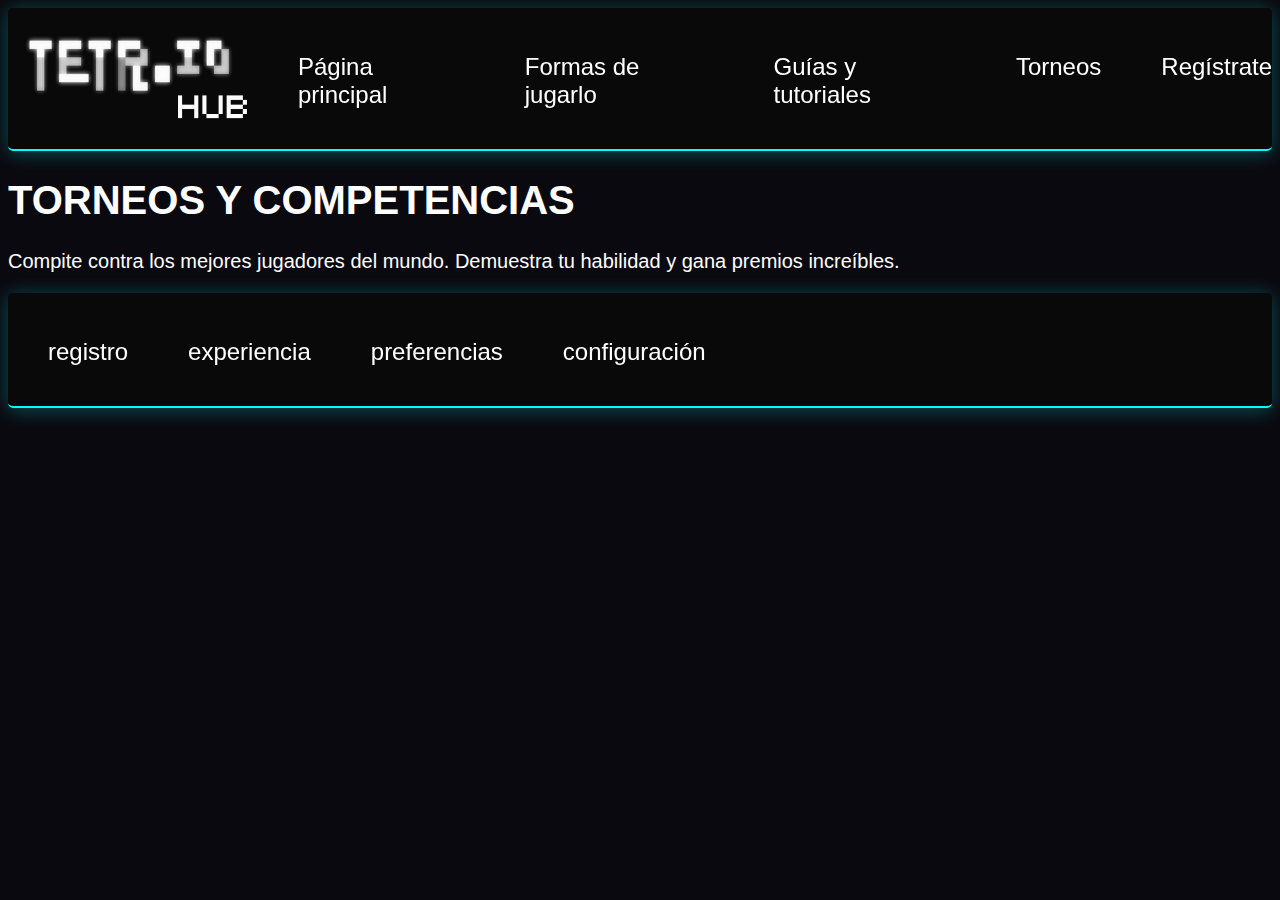
<file: torneos.html>
<!DOCTYPE html>
<html lang="en">
<head>
    <meta charset="UTF-8">
    <meta name="viewport" content="width=device-width, initial-scale=1.0">
    <title>Torneos</title>
    <link rel="stylesheet" href="styles.css">
    <link rel="stylesheet" href="fonts.css">
</head>
<body>
    <header>
        <!-- Índice de la página -->
        <nav class = "nav">
            <img src="imgs/logo.png" alt="Logo de Tetr.io" width="250">
            <ul>
                <li><a href="index.html">Página principal</a></li>
                <li><a href="tiposJuego.html">Formas de jugarlo</a></li>
                <li><a href="guias.html">Guías y tutoriales</a></li>
                <li><a href="torneos.html">Torneos</a></li>
                <li><a href="registro.html">Regístrate</a></li>
            </ul>
        </nav> 
        <section class="tituloPrincipal">
            <h1>TORNEOS Y COMPETENCIAS</h1>
            <p>Compite contra los mejores jugadores del mundo. Demuestra tu habilidad y gana premios increíbles.</p>
        </section>
    </header>
    <!-- Navegador único dentro de la página -->
    <nav class="nav_botones">
        <ul>
            <li><a href="#forms_personal">registro</a></li>
            <li><a href="#forms_experiencia">experiencia</a></li>
            <li><a href="#forms_preferencias">preferencias</a></li>
            <li><a href="#forms_configuracion">configuración</a></li>
        </ul>
    </nav>
</body>
</html>
</file>
<file: styles.css>
/* Agregamos las rasgos a nav */
nav {
  display: flex;
  padding: 20px 0;
  border-bottom: 2px solid #00ffff;
  border-radius: 5px;
  box-shadow: 0 2px 20px rgba(0, 255, 255, 0.3);
  top: 0;
  background: rgba(10, 10, 10, 0.95);
  backdrop-filter: blur(10px);
  position: sticky;
  z-index: 1;
}
nav > ul {
  margin-top: 25px;
  display: inline-flex;
  font-size: 20px;
  gap: 60px;
  list-style-type: none;
}
nav a {
  color: white;
  font-size: 1.2em;
  transition: all 0.3s ease;
}
nav a:hover {
  color: #0ff;
  border: 1px solid #0ff;
  padding: 10px;
  box-shadow: 0 0 15px rgba(0, 255, 255, 0.5);
  border-radius: 5px;
}
#inicio {
  background-image: linear-gradient(rgba(0, 0, 0, 0.7), rgba(0, 0, 0, 0.7)),  url("imgs/Tetris\ fondo.png");
  background-size: cover; 
  text-align: center;
  padding-bottom: 30px;
  padding-top: 30PX;
}
h2 {
  text-shadow: 0 0 15px rgba(0, 255, 255, 0.5);
  color: #0ff;
}
h3 {
  font-size: 1em;
}
.contenedor {
  flex-direction: column;
  min-width: 400px;           
}
.redSocial {
  display: flex;
  background-color: #0a090f60;
  transition: transform 0.3s ease;
  padding: 15px;
  margin-bottom: 10px;
  border: 2px solid #333;
  border-radius: 15px;
  align-items: center;
  gap: 20px;
  color: white;
  text-decoration: none; 
}
.redSocial:hover {
  background-color: rgba(0, 255, 255, 0.171);
  border: 2px solid #0ff;
  transform: translateX(-6px);
}

.noticias {
  transition: transform 0.3s ease;
  padding: 10px;
  border-bottom: 2px solid #00ffff8f;
  border-radius: 15px;
}
.noticias:hover {
  background-color: rgba(0, 255, 255, 0.1);
  transform: translateX(-6px);
}

.fila {
  display: flex;
  justify-content: space-between;
  align-items: flex-start;
  gap: 10px;          
}
/*Agregamos los rasgos a body*/
body {
  background-color: #0a090f;
  color: white;    
  font-size: 20px; 
  font-family:'Gill Sans', 'Gill Sans MT', 'Trebuchet MS', sans-serif;
}

/*Agregamos los rasgos del id "logo"*/
#logo {
  text-align: center;
  padding: 40px;
  border-radius: 20px;
  filter: drop-shadow(4px 4px 6px rgba(0, 0, 0, 2));
}

/*Agregamos rasgos a "article"*/
article {
  background-color: #49494934;
  padding: 25px;
  border: 2px solid #333;
  border-radius: 15px;
  margin: 15px;
}

/*Agregamos rasgos a "img"*/
.bordeada {
  border: 5px dotted #fff;
}

/*Agregamos rasgos a "figure"*/
figure {
  text-align: center;
}

/*Agregamos un color a "strong"*/
strong {
  color: #d894ff;
  text-shadow: 0 0 20px #d894ff96;
}
.strongLink strong:hover {
  color: white;
  text-shadow: 0 0 20px #ffffff96;
}

/*Agregamos rasgos a footer*/
footer {
  text-align: center;
  background: rgba(10, 10, 10, 0.95);
  border-top: 2px solid #00ffff;
  margin: -5px;
}

/*Agregamos rasgos a "button"*/
button {
  background-color: #d894ff;
}


/* Agregamos rasgos a los "h1" después de "article"*/
article > h4 {
  background: linear-gradient(90deg, #0ee3ff, #6523ff);
  -webkit-background-clip: text;
  background-clip: text;
  color: transparent;
}

.logos {
  width: 50px;
}
a {
  text-decoration: none; 
}
</file>
<file: fonts.css>
@font-face {
    font-family: 'TETRIO';
    src: local('HUN-din 1451'), url('fonts/HunDIN1451.woff') format('woff');
}
</file>
